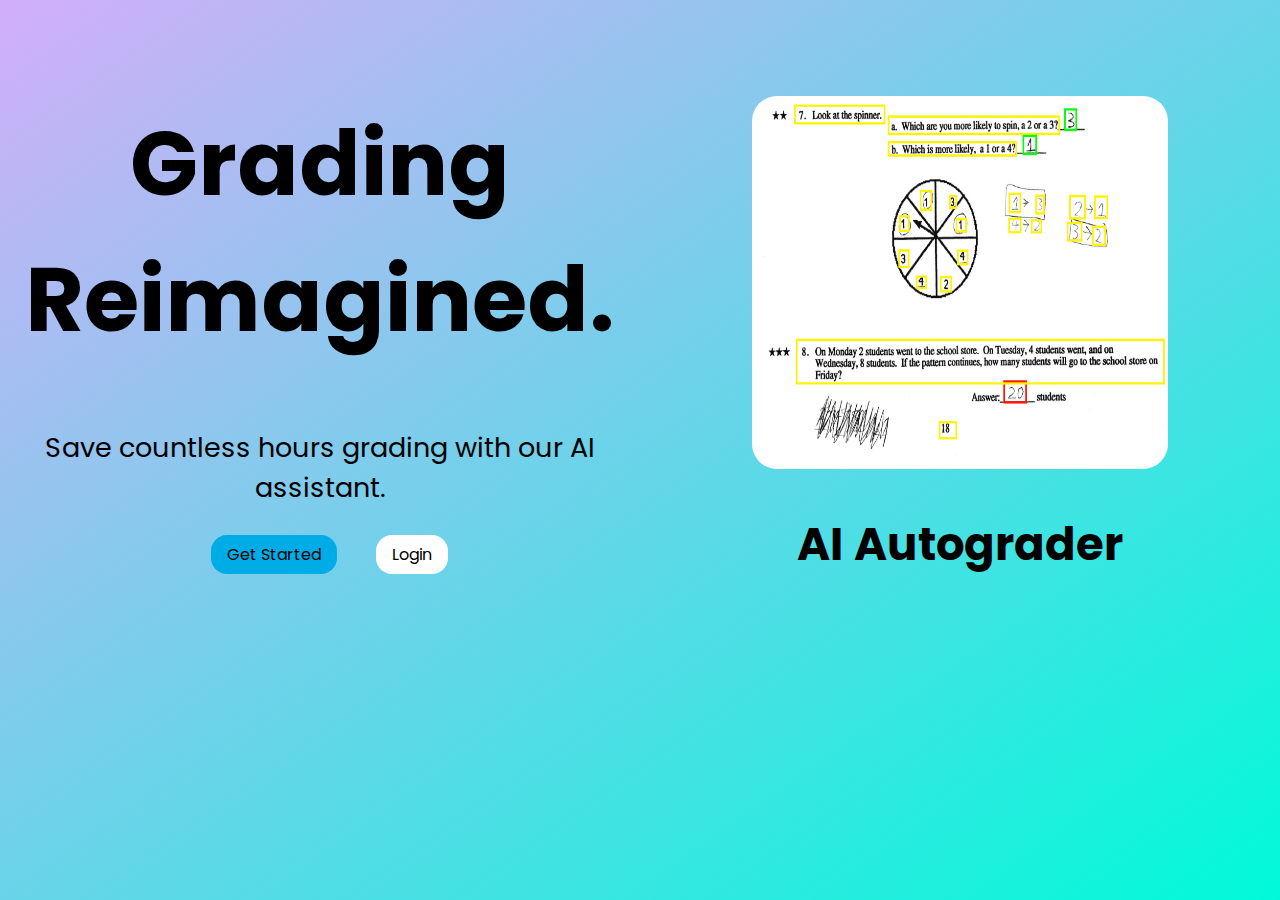
<file: frontend/index.html>
<!DOCTYPE html>
<html> 
  <head>
    <script src="/static/js/index.js"></script>

    <script src="https://accounts.google.com/gsi/client" async defer></script>
    <meta name="viewport" content="width=device-width, initial-scale=1">
    <link rel="stylesheet" href="/static/css/index.css">
    <link rel="icon" type="image/x-icon" href="/static/img/icon.ico">
    <title>Instant Grader</title>
  </head>
  <body>
    <div id="g_id_onload"
         data-client_id="189268090877-v8g6klov9vgs5dehq1ir9vqna5gtbp7n.apps.googleusercontent.com"
         data-callback="handleCredentialResponse">
    </div>
    <div class="page">
      <div id="right_div">
        <h1 id="hook">Grading<br>Reimagined.</h1>

        <p id="desc1">Save countless hours grading with our AI assistant.</p>

        <div id="button_container">
            <form action="/signin">
            <input type="submit" id="start_button" class="center_float" value="Get Started"/>  
            </form>

            <button onclick="document.getElementById('modal').style.display='block'" id="login_button">Login</button>

            <div id="modal" class="modal">

              <div class="modal-content animate">
            
                <div class="container">
                  <span onclick="document.getElementById('modal').style.display='none'" class="close" title="Close Modal">&times;</span>
                  <div class="g_id_signin" data-type="standard"></div>
                </div>
              
              </div>
            </div>
        </div>
        
      </div>
      <div id="left_div">
        <img id="demo_img" src="/static/img/demo.png" alt="Demo Image">
        <h2 id="img_desc">AI Autograder</h2>
      </div>
    </div>
  </body>
</html>
</file>
<file: static/css/index.css>
@import url('https://fonts.googleapis.com/css2?family=Poppins&display=swap');

html {
  margin: 0;
  padding: 0;
  overflow: hidden;
  height: 100%;
  background-image: linear-gradient(to bottom right, #d2aef8, #00fad9);
}
h1, p, h2 {
  font-family: 'Poppins';
  
}

h1 {
  font-size: 10vh;
}

h2 {
  font-size:  5vh;
}
p {
  font-size: 3vh;
}

#hook{
  margin-top: 15%;
}

#demo_img{
  height: 65%;
  width: 65%;
  margin-top:15%;
  margin-left: auto;
  margin-right: auto;
  border-radius:25px;
}

body {
  margin: 0;
  padding: 0;
  background-position: center;
  background-repeat: no-repeat;
  background-attachment: fixed;  
  background-size: cover;
}

.page {
  margin: 0;
  padding: 0;
  display: flex;
}

#left_div, #right_div, #description {
  text-align: center;
  margin-left: auto;
  margin-right: auto;
  flex: 50%;
}
#description {
  max-width: 75%;
}

#start_button {
  background-color: #00ace6;
  border: none;
  border-radius: 16px;
  color: black;
  padding: 7px 16px;
  text-align: center;
  text-decoration: none;
  display: inline-block;
  font-size: 16px;
  font-family: 'Poppins';
  margin-left: -15%;
  cursor: pointer;
}

#login_button {
  background-color: #ffffff;
  border: none;
  border-radius: 16px;
  color: black;
  padding: 7px 16px;
  text-align: center;
  text-decoration: none;
  display: inline-block;
  font-size: 16px;
  font-family: 'Poppins';
  margin-left: 15%;
  cursor: pointer;
}

#button_container{
  display: flex;
  width: 200px;
  margin: 0 auto;
  align-items: center;
}

.modal {
  display: none;
  position: fixed;
  z-index: 1;
  left: 0;
  top: 0;
  width: 100%;
  height: 100%;
  overflow: auto;
  background-color: rgb(0,0,0);
  background-color: rgba(0,0,0,0.4);
  padding-top: 30vh;
}


.modal-content {
  background-color: #fefefe;
  margin: 5px auto; 
  width: 250px; 
  border-radius: 16px;
}

.close {
  float: right;
  padding-top: 1%;
  padding-right: 2%;
  top: 0;
  color: #000;
  font-size: 15px;
  font-weight: bold;
}

.g_id_signin {
  padding-top: 7%;
  padding-bottom: 7%;
  padding-left: 3%;
}


.animate {
  -webkit-animation: animatezoom 0.6s;
  animation: animatezoom 0.6s
}

@-webkit-keyframes animatezoom {
  from {-webkit-transform: scale(0)}
  to {-webkit-transform: scale(1)}
}

@keyframes animatezoom {
  from {transform: scale(0)}
  to {transform: scale(1)}
}



@media screen and (max-width: 300px) {
  span.psw {
    display: block;
    float: none;
  }
  .cancelbtn {
    width: 100%;
  }
}
</file>
